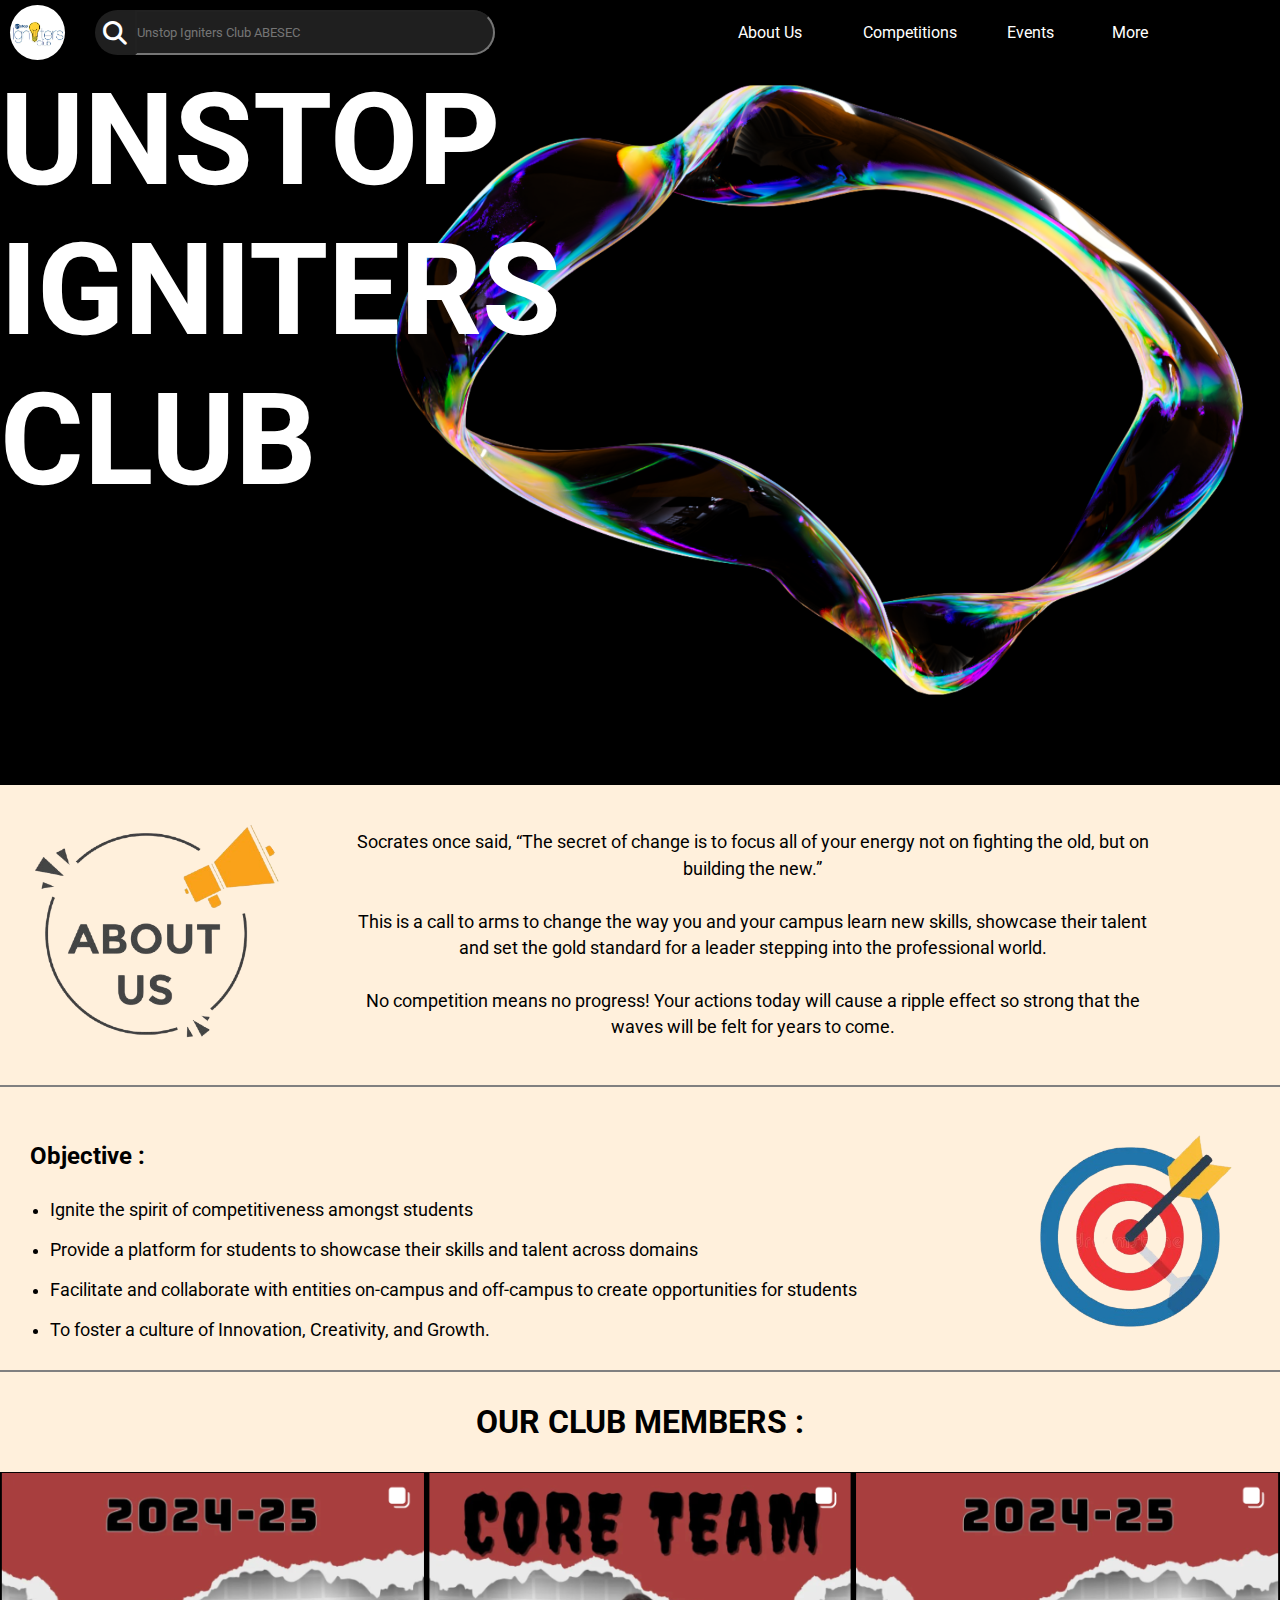
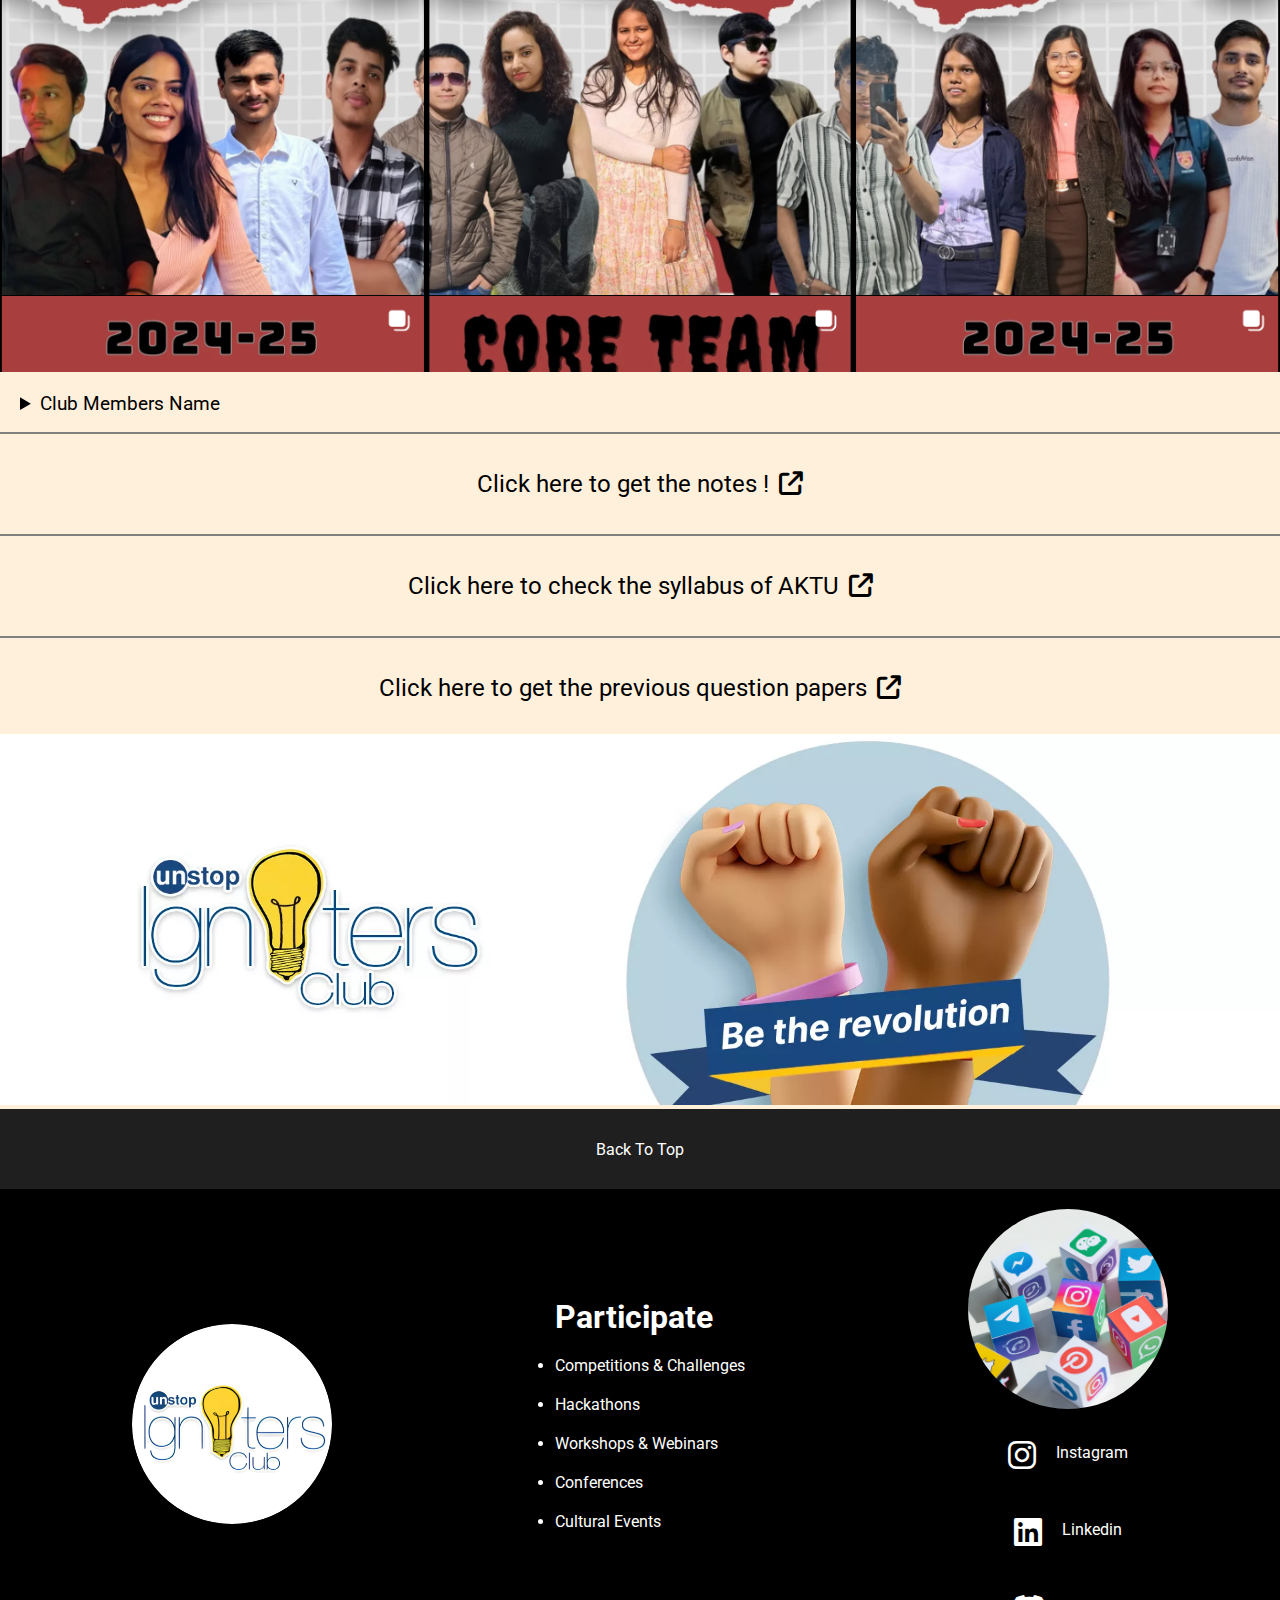
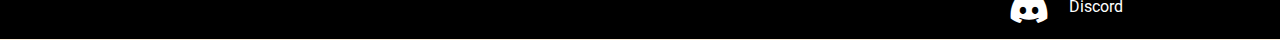
<file: index.html>
<!DOCTYPE html>
<html lang="en">

<head>
    <meta charset="UTF-8">
    <meta name="viewport" content="width=device-width, initial-scale=1.0">
    <title>Unstop Igniters Club ABESEC</title>
    <link rel="stylesheet" href="style.css">
    <link rel="icon" type="image/png" href="club-logoo-modified.png">
    <link rel="stylesheet" href="https://cdnjs.cloudflare.com/ajax/libs/font-awesome/6.7.2/css/all.min.css"
        integrity="sha512-Evv84Mr4kqVGRNSgIGL/F/aIDqQb7xQ2vcrdIwxfjThSH8CSR7PBEakCr51Ck+w+/U6swU2Im1vVX0SVk9ABhg=="
        crossorigin="anonymous" referrerpolicy="no-referrer" />
</head>

<body>
    <header>
        <nav>
            <div class="site-logo"></div>
            <div class="search">
                <div class="search-icon"><i class="fa-solid fa-magnifying-glass white"></i></div>
                <input type="text" placeholder="Unstop Igniters Club ABESEC">
            </div>

            <a href="https://unstop.com/unstop-igniters-club" target="_blank">
                <div class="about-us-header header-right">
                    <p>About Us</p>
                </div>
            </a>


            <a href="events.html" target="_blank">

                <div class="competitions header-right">
                    <p>Competitions</p>
                </div>

            </a>

            <a href="events.html" target="_blank">
                <div class="events header-right">
                    <p>Events</p>
                </div>
            </a>

            <div class="more header-right" id="scroll-to-bottom">
                <p>More</p>
            </div>
        </nav>
    </header>

    <!-- Hero section -->

    <main>

        <div class="hero-section">

            <h1>UNSTOP</h1>
            <h1>IGNITERS</h1>
            <h1>CLUB</h1>
        </div>

        <div class="about" id="about-section">

            <div class="about-us"></div>

            <div class="about-us-para">
                <p>
                    Socrates once said, “The secret of change is to focus all of your energy not on fighting the old,
                    but on
                    building the new.”

                    <br>
                    <br>

                    This is a call to arms to change the way you and your campus learn new skills, showcase their talent
                    and
                    set the gold standard for a leader stepping into the professional world.

                    <br>
                    <br>

                    No competition means no progress! Your actions today will cause a ripple effect so strong that the
                    waves will be felt for years to come.
                </p>
            </div>

        </div>

        <div class="horizontal-line"></div>

        <div class="objective">

            <div class="objective-image"></div>

            <div class="objective-para">

                <h2>Objective : </h2>

                <ul>
                    <li>Ignite the spirit of competitiveness amongst students</li>

                    <li>Provide a platform for students to showcase their skills and talent across domains</li>

                    <li>Facilitate and collaborate with entities on-campus and off-campus to create opportunities for
                        students</li>

                    <li>To foster a culture of Innovation, Creativity, and Growth.</li>

                </ul>

            </div>

        </div>

        <div class="horizontal-line"></div>

        <div class="club-members-para">

            <h1>OUR CLUB MEMBERS : </h1>

        </div>

        <div class="club-members"></div>

        <details>
            <summary style="font-size: larger;">Club Members Name </summary>

            <ul class="club-members-name">

                <li>Ayush Chauhan</li>

                <li>Aditya Dhar Dubey</li>

                <li>Yeman Fatima</li>

                <li>Kapil Dwivedi</li>

                <li>Anirudh Chaudhary</li>

                <li>Arushi Goel</li>

                <li>Jagrati Sharma</li>

                <li>Aryan Gupta</li>

                <li>Harshit Srivastava</li>

                <li>Shivani Giri</li>

                <li>Shiwangi Verma</li>

                <li>Shreya Agarwal</li>

                <li>Shivam Agnihotri</li>

            </ul>

        </details>

        <div class="horizontal-line"></div>

        <div class="aktu">

            <div class="notes">

                <a href="" target="_blank">
                    <div class="subject-notes">

                        <p>Click here to get the notes !</p>

                        <p><i class="fa-solid fa-arrow-up-right-from-square"></i></p>


                    </div>
                </a>

                <div class="horizontal-line"></div>

                <a href="https://aktu.ac.in/syllabus%202024-2025.html" target="_blank">
                    <div class="syllabus">

                        <p>Click here to check the syllabus of AKTU</p>

                        <p><i class="fa-solid fa-arrow-up-right-from-square"></i></p>

                    </div>
                </a>

                <div class="horizontal-line"></div>


                <a href="" target="_blank">
                    <div class="question-paper">

                        <p>Click here to get the previous question papers</p>

                        <p><i class="fa-solid fa-arrow-up-right-from-square"></i></p>


                    </div>
                </a>

                <div class="horizontal-line"></div>

            </div>

        </div>

        <div class="banner">
            <img src="unstop-igniters-club-banner.webp" alt="">
        </div>

        <footer id="footer-section">

            <div class="top" id="scroll-to-top">
                <p>Back To Top</p>
            </div>

            <div class="footer-bottom">

                <div class="bottom-left">

                    <div class="footer-logo">

                    </div>



                </div>

                <div class="bottom-middle">

                    <ul>

                        <h1>Participate</h1>

                        <li>Competitions & Challenges</li>

                        <li>Hackathons</li>

                        <li>Workshops & Webinars</li>

                        <li>Conferences</li>

                        <li>Cultural Events</li>

                    </ul>

                </div>

                <div class="bottom-right">

                    <div class="social-media-logo">


                    </div>

                    <a href="https://www.instagram.com/unstopigniters_abesec/" target="_blank">
                        <div class="insta">

                            <i class="fa-brands fa-instagram"></i>

                            <span>Instagram</span>

                        </div>
                    </a>

                    <a href="https://www.linkedin.com/authwall?trk=bf&trkInfo=AQFCA5q4x5e9vgAAAZQraMDoCXQp2yPvv-a0vTdc66j6FQIF5veASbGAQVyJ8uVqKDcDneSCz6xIDss2W-Ri16EyhbZyHIzfgGT4ydEj-TVf9Lf1Kja_3tgs3aK9tJtqfxH69VM=&original_referer=https://linktr.ee/&sessionRedirect=https%3A%2F%2Fin.linkedin.com%2Fcompany%2Funstop-igniters-club-abesec"
                        target="_blank">
                        <div class="linkedin">

                            <i class="fa-brands fa-linkedin"></i>

                            <span>Linkedin</span>

                        </div>
                    </a>

                    <a href="https://discord.com/invite/hg7v4sUXfm" target="_blank">
                        <div class="discord">

                            <i class="fa-brands fa-discord"></i>

                            <span>Discord</span>

                        </div>
                    </a>

                </div>

            </div>

        </footer>

    </main>

    <script src="script.js"></script>

</body>

</html>
</file>
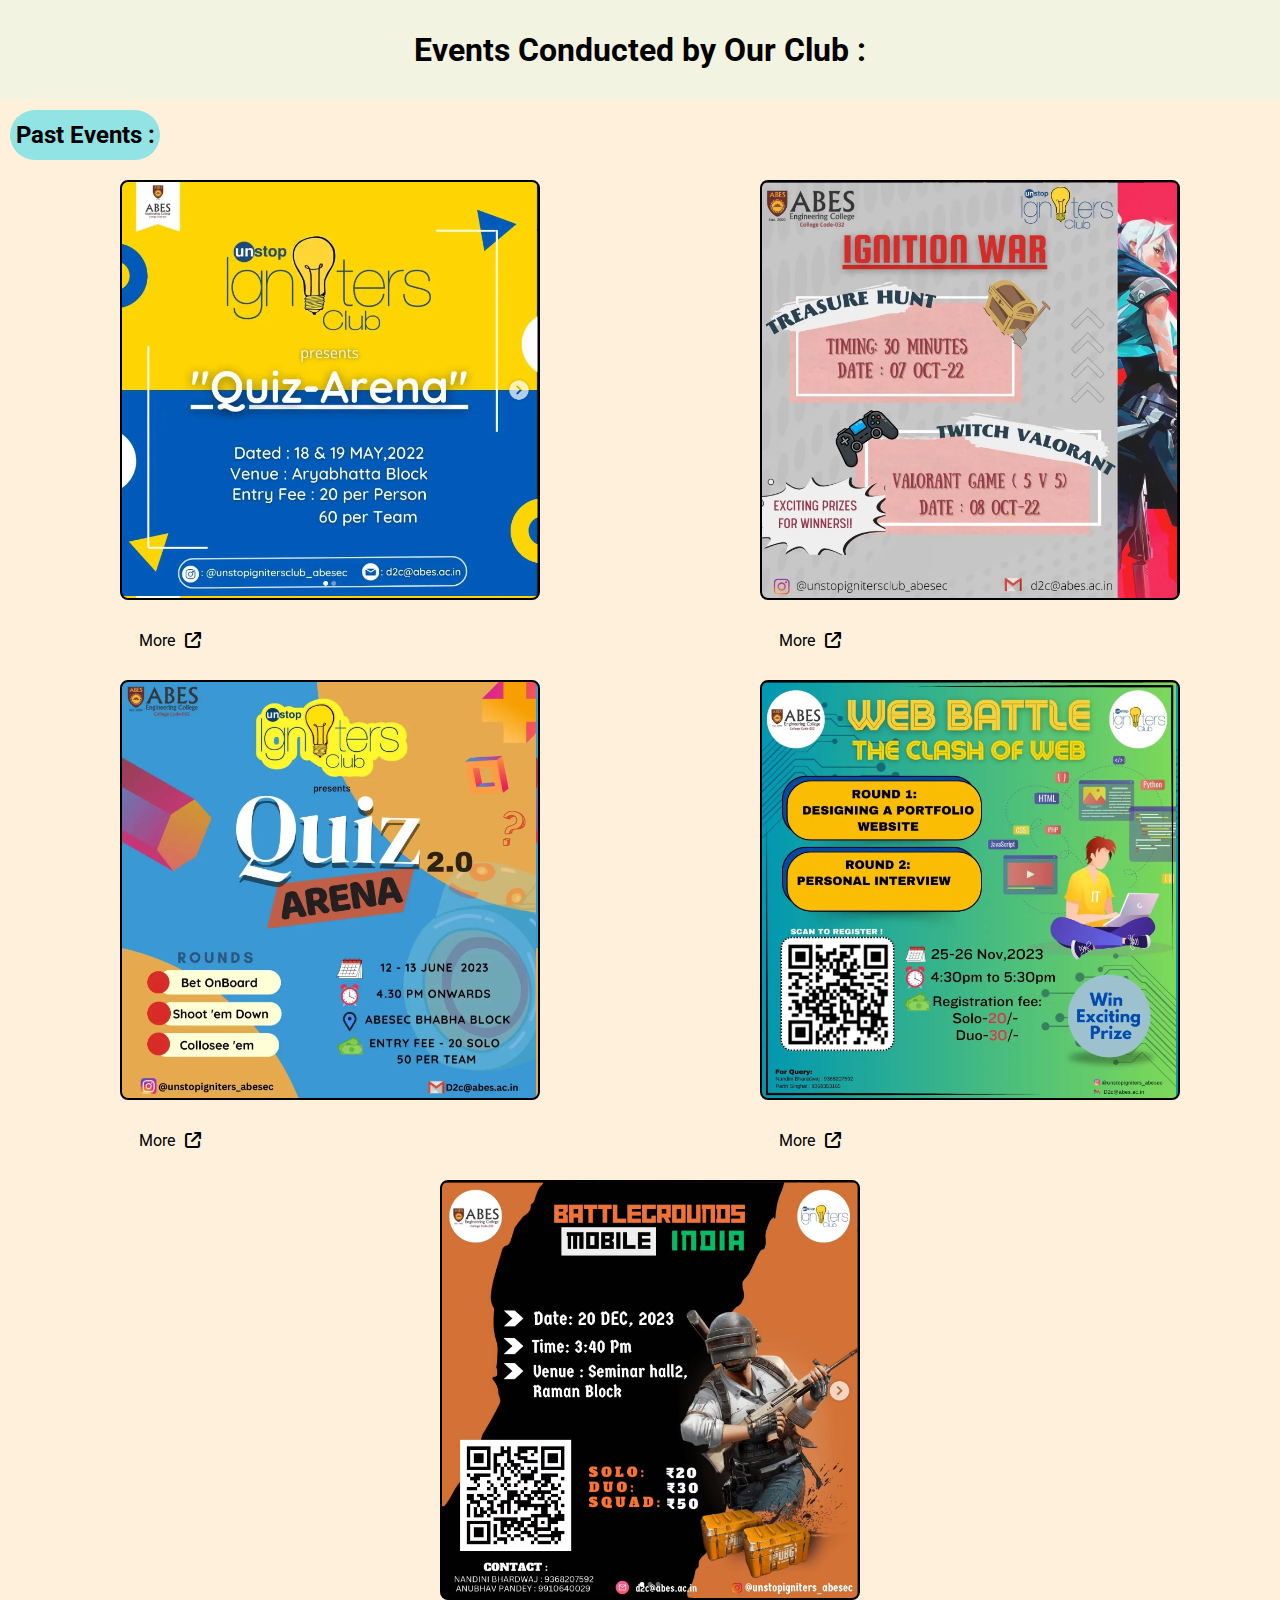
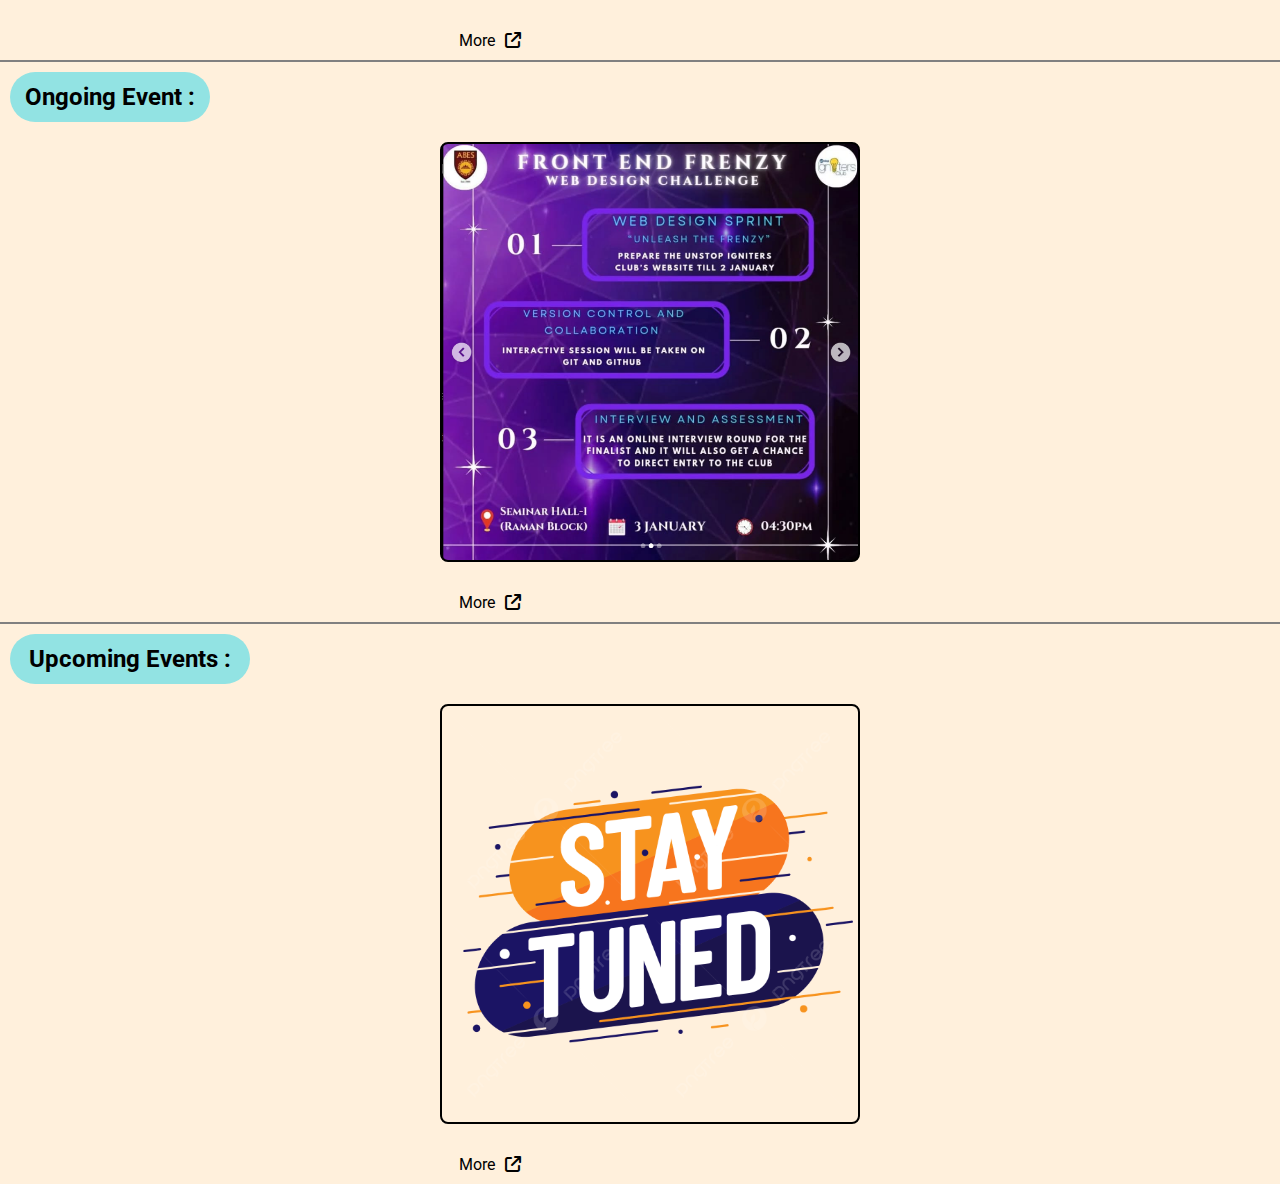
<file: events.html>
<!DOCTYPE html>
<html lang="en">

<head>
    <meta charset="UTF-8">
    <meta name="viewport" content="width=device-width, initial-scale=1.0">
    <title>Events - Unstop Igniters Club ABESEC</title>
    <link rel="stylesheet" href="events.css">
    <link rel="icon" type="image/png" href="club-logoo-modified.png">
    <link rel="stylesheet" href="https://cdnjs.cloudflare.com/ajax/libs/font-awesome/6.7.2/css/all.min.css"
        integrity="sha512-Evv84Mr4kqVGRNSgIGL/F/aIDqQb7xQ2vcrdIwxfjThSH8CSR7PBEakCr51Ck+w+/U6swU2Im1vVX0SVk9ABhg=="
        crossorigin="anonymous" referrerpolicy="no-referrer" />
</head>

<body>

    <div class="events-heading">
        <h1>Events Conducted by Our Club : </h1>
    </div>

    <div class="past-events-headings">

        <h2>Past Events : </h2>

    </div>


    <div class="past-events">

        <div class="first-event-heading">

            <div class="first-event"></div>

            <a href="https://www.instagram.com/p/Cdi6Q8nJb_b/?img_index=1" target="_blank">

                <div class="first-event-para"> More <i class="fa-solid fa-arrow-up-right-from-square"></i></div>

            </a>

        </div>

        <div class="second-event-heading">

            <div class="second-event"></div>

            <a href="https://www.instagram.com/p/CjK6ELapvAn/" target="_blank">

                <div class="second-event-para"> More <i class="fa-solid fa-arrow-up-right-from-square"></i></div>

            </a>

        </div>
        
        <div class="third-event-heading">

            <div class="third-event"></div>

            <a href="https://www.instagram.com/p/CtOTAIlvYP9/" target="_blank"></a>

            <div class="third-event-para"> More <i class="fa-solid fa-arrow-up-right-from-square"></i></div>

        </div>
        
        <div class="fourth-event-heading">

            <div class="fourth-event"></div>

            <a href="https://www.instagram.com/p/Cz8WOBmPRPB/" target="_blank">

                <div class="fourth-event-para"> More <i class="fa-solid fa-arrow-up-right-from-square"></i></div>

            </a>

        </div>
        
        <div class="fifth-event-heading">

            <div class="fifth-event"></div>

            <a href="https://www.instagram.com/p/C03G1fXvUKH/?img_index=1" target="_blank">

                <div class="fifth-event-para"> More <i class="fa-solid fa-arrow-up-right-from-square"></i></div>

            </a>

        </div>

    </div>

    <div class="horizontal-line"></div>

    <div class="ongoing-event-heading">

        <h2>Ongoing Event : </h2>

    </div>

    <div class="ongoing-event">

              
        <div class="sixth-event-heading">

            <div class="sixth-event"></div>

            <a href="https://www.instagram.com/p/DEFjGd0tOIE/?img_index=2" target="_blank">
                
                <div class="sixth-event-para"> More <i class="fa-solid fa-arrow-up-right-from-square"></i></div>

            </a>

        </div>


    </div>

    <div class="horizontal-line"></div>

    <div class="upcoming-event-heading">

        <h2>Upcoming Events :</h2>

    </div>

    <div class="upcoming-event">

        <div class="seventh-event-heading">

            <div class="seventh-event"></div>

            <a href="https://www.instagram.com/unstopigniters_abesec/" target="_blank">
                
                <div class="sixth-event-para"> More <i class="fa-solid fa-arrow-up-right-from-square"></i></div>

            </a>

        </div>

    </div>

</body>

</html>
</file>
<file: style.css>
@import url('https://fonts.googleapis.com/css2?family=Poppins:ital,wght@0,400;1,900&family=Roboto:ital,wght@0,100;0,300;0,400;0,500;0,700;0,900;1,100;1,300;1,400;1,500;1,700;1,900&display=swap');


html {
    scroll-behavior: smooth;
}

a{
    text-decoration: none;
    color: white;
}

*{
    font-family: "Roboto", serif;
    margin: 0;
    padding: 0;
    box-sizing: border-box;
}

body{
    /* position: relative; */
    background-color: #FFF0DC;
}

header{
    position: relative;
    width: 100%;
    height: 65px;
    background-color: black;
    display: flex;

    align-items: center;
}

header nav{
    display: flex;
}

.site-logo{
    width: 55px;
    height: 55px;
    border-radius: 50%;
    background-image: url("club-logoo.jpeg");
    background-size: cover;
    margin-left: 10px;
}

.search{
    display: flex;
    width: 400px;
    display: flex;
    align-items: center;
    height: 45px;
    background-color: #1f1f1f;
    border-top-left-radius: 2rem;
    border-bottom-left-radius: 2rem;
    border-top-right-radius: 2rem;
    border-bottom-right-radius: 2rem;
    margin-left: 30px;
    margin-top: 5px;
}

.search-icon{
    width: 40px;
    /* height: 45px; */
    display: flex;
    align-items: center;
    justify-content: center;
}

.white{
    color: white;
    font-size: 1.5rem;
}

.search input{
    height: 45px;
    flex: 1;
    border-top-right-radius: 2rem;
    border-bottom-right-radius: 2rem;
    background-color: #1f1f1f;
}

.competitions{
    position: absolute;
    color: white;
    right: 320px;
}

.events{
    position: absolute;
    color: white;
    right: 200px;
}

.more{
    position: absolute;
    color: white;
    right: 100px;
}

.about-us-header{
    position: absolute;
    color: white;
    right: 460px;
}

.header-right{
    display: flex;
    cursor: pointer;
    align-items: center;
    width: 100px;
    justify-content: center;
    border-radius: 2rem;
    height: 45px;
    margin-top: 5px;
}


.header-right:hover {
    background-color: #1f1f1f;
    transform: scale(1.1);
    transition: transform 0.3s ease, background-color 0.3s ease;
}


.header-right:active{
    background-color: #333131;
}

/* Main section styling */

.hero-section{
    width: 100%;
    height: 80vh;
    background-image: url("main-section.png");
    background-position: center;
    background-size: cover;
}


.hero-section h1{
    color:white;
    font-size: 800%;
}

.about-us{
    width: 300px;
    height: 300px;
    background-image: url("about-us-nobg.png");
    background-position: center;
    border-radius: 50%;
    background-size: cover;
    flex-shrink: 0;
    position: absolute;
    left: 0px;
}

.about-us:hover {
    transform: rotate(360deg);
    transition: transform 1s ease-in-out;
}

.objective-image:hover {
    transform: rotate(-10deg);
    transition: transform 0.5s ease-in-out;
}

.about {
    display: flex; 
    align-items: center; 
    justify-content: space-around; 
    padding: 50px 10%;
    gap: 20px; 
    width: 100%;
    height: 300px;
    max-width: 100%;
}

.about-us-para{
    flex: 1;
    margin-left: 225px;
    text-align: center;
    line-height: 1.5;
    font-size: 1.1rem;
}

.objective-image{
    width: 300px;
    height: 300px;
    background-image: url("objective.png");
    border-radius: 50%;
    background-position: center;
    background-size: cover;
    position: absolute;
    right: 0px;
}



.horizontal-line{
    width: 100%;
    border: 1px solid gray;
}

.objective-para{
    margin-left: 30px;
    padding-top: 55px;
    margin-bottom: 30px;
}

.objective-para ul{
    margin-top: 30px;
    margin-left: 20px;

}

.objective-para ul li{
    margin-top: 20px;
    font-size: 1.1rem;
}

.club-members-para{
    display: flex;
    align-items: center;
    justify-content: center;
    width: 100%;
    height: 100px;
}

details ul li{
    margin-left:40px;
    margin-top: 20px;
    font-size: 1.2rem;
}

details ul li:hover {
    transform: rotate(2deg);
    transition: transform 0.3s ease;
}


summary{
    height: 20px;
    margin-left: 20px;
    margin-top: 20px;
    margin-bottom: 20px;
}

.club-members{
    width: 100%;
    background-image: url("club-members.png");
    height: 500px;
    background-size: contain;
}

.notes{
    width: 100%;
    height: 300px;

}

.subject-notes, .syllabus, .question-paper{
    display: flex;
    height: 100px;
    align-items: center;
    justify-content: center;
    /* cursor: pointer; */
}

.subject-notes:hover, .syllabus:hover, .question-paper:hover{
    cursor: pointer;
    background-color: white;
}

.subject-notes i, .syllabus i, .question-paper i{
    margin-left: 10px;
}

.syllabus{
    color: black;
}

.subject-notes{
    color: black;
}

.question-paper{
    color: black;
}

.notes p{
    font-size: 1.5rem;
}

/* Footer styling */

footer{
    width: 100%;
    height: 530px;
    background-color: black;
    color: white;
}

.top{
    display: flex;
    align-items: center;
    justify-content: center;
    height: 15%;
    background-color: #1f1f1f;
}

.top:hover{
    background-color: black;
    cursor: pointer;
}

.banner img{
    width: 100%;

}

.footer-bottom{
    display: flex;
    align-items: center;
    justify-content: space-around;
}

.footer-logo{
    width: 200px;
    height: 200px;
    background-image: url("club-logoo-modified.png");
    border-radius: 50%;
    background-position: center;
    background-size: cover;
    margin-left: 20px;
    margin-top: 20px;
}

.social-media-logo{
    width: 200px;
    height: 200px;
    background-image: url("social-media.jpeg");
    border-radius: 50%;
    background-position: center;
    background-size: cover;
}

.insta i{
    color: white;
    font-size: 2rem;
    margin-top: 20px;
    margin-bottom: 15px;
}



.linkedin i{
    color: white;
    font-size: 2rem;
    margin-top: 20px;
    margin-bottom: 15px;
}



.discord i{
    color: white;
    font-size: 2rem;
    margin-top: 20px;
    margin-bottom: 15px;
}

.bottom-right{
    margin-top: 20px;

}

.bottom-right span{
    margin-left: 20px;
}

.discord{
    margin-left: -5px;
    margin-top: 10px;

}

.insta, .linkedin{
    margin-top: 10px;
}

.insta:hover, .discord:hover, .linkedin:hover{
    border-radius: 2rem;
    background-color: #1f1f1f;
    cursor: pointer;
}

.top:hover {
    transform: scale(1.05);
    transition: transform 0.3s ease, background-color 0.3s ease;
}


.insta:active, .discord:active, .linkedin:active{
    background-color: #333131;
}

.insta, .discord, .linkedin{
    display: flex;
    align-items: center;
    justify-content: center;
}

.bottom-middle ul li{
    margin-top: 20px;
    cursor: pointer;
    
}
</file>
<file: events.css>
@import url('https://fonts.googleapis.com/css2?family=Poppins:ital,wght@0,400;1,900&family=Roboto:ital,wght@0,100;0,300;0,400;0,500;0,700;0,900;1,100;1,300;1,400;1,500;1,700;1,900&display=swap');


html{
    scroll-behavior: smooth;
}

*{
    font-family: "Roboto", serif;
    margin: 0;
    padding: 0;
    box-sizing: border-box;
}

body{
    position: relative;
    background-color: #FFF0DC;
}

body a{
    color: black;
    text-decoration: none;
}

.events-heading{
    width: 100%;
    display: flex;
    align-items: center;
    justify-content: center;
    height: 100px;
    background-color: #f2f3e0;

}

.past-events-headings{
    margin-left: 10px;
    margin-top: 10px;
    width: 150px;
    height: 50px;
    background-color: rgb(146, 227, 227);
    display: flex;
    align-items: center;
    justify-content: center;
    border-radius: 2rem;
}

.past-events{
    display: flex;
    justify-content: space-around;
    align-items: center;
    flex-wrap: wrap;
}

.first-event{
    width: 420px;
    height: 420px;
    border-radius: 0.5rem;
    border: 2px solid black;    
    margin-left: 20px;
    margin-top: 20px;
    background-image: url("quiz-arena.png");
    background-size: contain;

}

.first-event-para i, .second-event-para i, .third-event-para i, .fourth-event-para i, .fifth-event-para i, .sixth-event-para i, .seventh-event-para i{
    margin-left: 10px;
}

.first-event-para, .second-event-para, .third-event-para, .fourth-event-para, .fifth-event-para, .sixth-event-para, .seventh-event-para{
    margin-left: 20px;
    margin-top: 20px;
    cursor: pointer;
    width: 100px;
    display: flex;
    height: 40px;
    align-items: center;
    justify-content: center;
    border-radius: 2rem;

}

.first-event-para:hover, .second-event-para:hover, .third-event-para:hover, .fourth-event-para:hover, .fifth-event-para:hover, .sixth-event-para:hover, .seventh-event-para:hover{
    background-color: grey;
}

.second-event{
    width: 420px;
    height: 420px;
    border-radius: 0.5rem;
    border: 2px solid black;    
    margin-left: 20px;
    margin-top: 20px;
    background-image: url("ignition-war.png");
    background-size: contain;
}

.third-event{
    width: 420px;
    height: 420px;
    border-radius: 0.5rem;
    border: 2px solid black;    
    margin-left: 20px;
    margin-top: 20px;
    background-image: url("quiz-2.0.png");
    background-size: contain;
}

.fourth-event{
    width: 420px;
    height: 420px;
    border-radius: 0.5rem;
    border: 2px solid black;    
    margin-left: 20px;
    margin-top: 20px;
    background-image: url("web-battle.png");
    background-size: contain;
}

.fifth-event{
    width: 420px;
    height: 420px;
    border-radius: 0.5rem;
    border: 2px solid black;    
    margin-left: 20px;
    margin-top: 20px;
    background-image: url("bgmi.png");
    background-size: contain;
}

.horizontal-line{
    width: 100%;
    border: 1px solid gray;
}

.sixth-event{
    width: 420px;
    height: 420px;
    border-radius: 0.5rem;
    border: 2px solid black;    
    margin-left: 20px;
    margin-top: 20px;
    background-image: url("FE-frenzy.png");
    background-size: contain;
}

.ongoing-event{
    display: flex;
    align-items: center;
    justify-content: space-around;
}

.ongoing-event-heading{
    
    margin-left: 10px;
    margin-top: 10px;
    width: 200px;
    height: 50px;
    background-color: rgb(146, 227, 227);
    display: flex;
    align-items: center;
    justify-content: center;
    border-radius: 2rem;
}

.upcoming-event-heading{
    
    margin-left: 10px;
    margin-top: 10px;
    width: 240px;
    height: 50px;
    background-color: rgb(146, 227, 227);
    display: flex;
    align-items: center;
    justify-content: center;
    border-radius: 2rem;
}

.upcoming-event{
    display: flex;
    align-items: center;
    justify-content: space-around;
}

.seventh-event{
    width: 420px;
    height: 420px;
    border-radius: 0.5rem;
    border: 2px solid black;    
    margin-left: 20px;
    margin-top: 20px;
    background-image: url("stay-tuned.png");
    background-size: contain;
}
</file>
